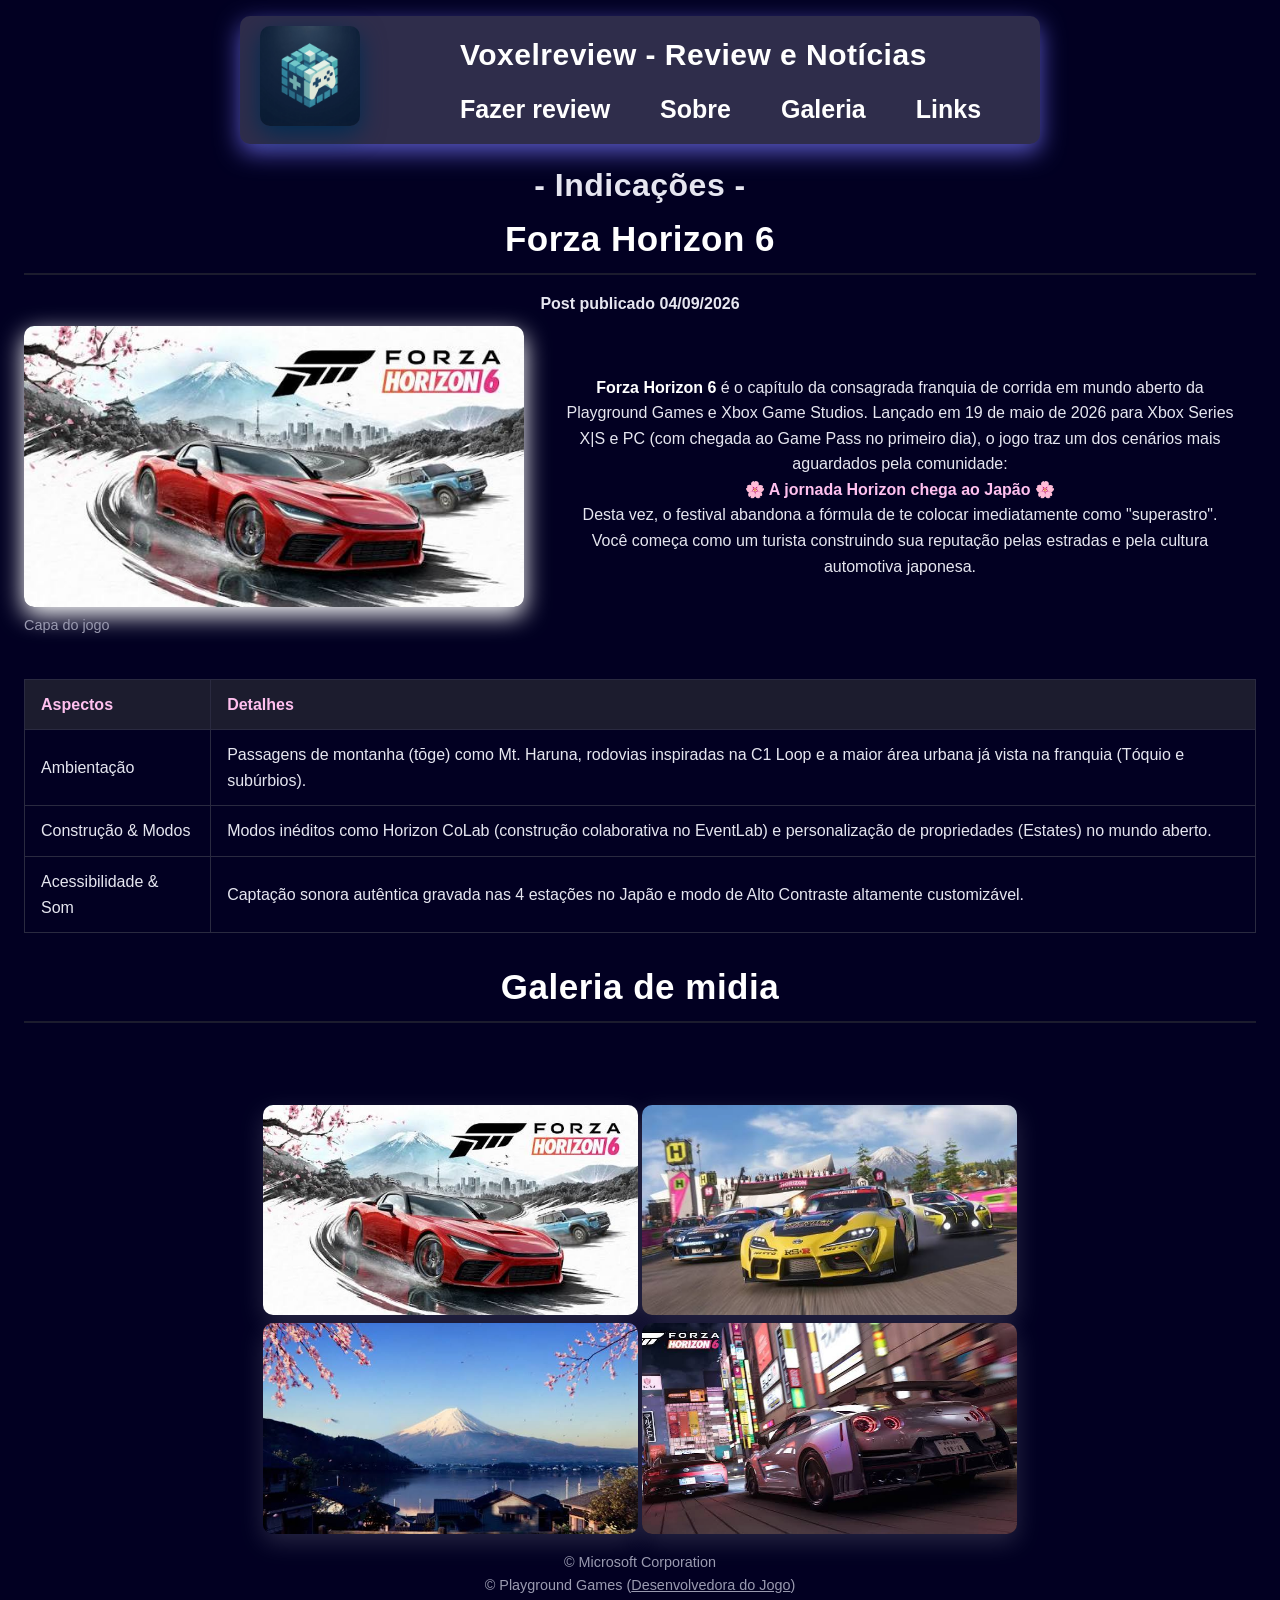
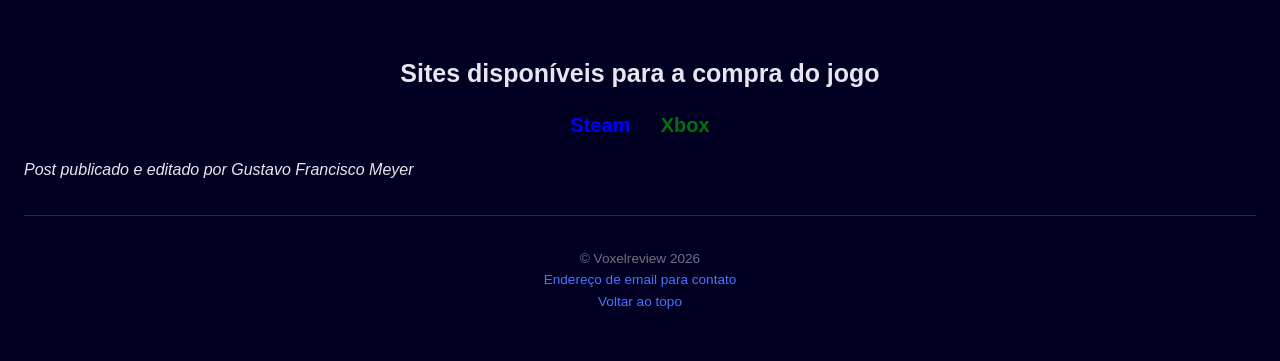
<file: Atividade_review_jogo/index.html>
<!DOCTYPE html>
<html lang="pt-br">
<head>
    <meta charset="UTF-8">
    <meta name="viewport" content="width=device-width, initial-scale=1.0">
    <title>Voxelreview</title>
    <link rel="stylesheet" href="estilos.css">
</head>
<body>
    <style>
        h1, h2, h3, h4, h5, h6 {
            text-align: center;
        }
        p {
            text-align: center;
        }
    </style>
    <!--Menu principal-->
    <section id="topo">
        <header class="navbar">
            <div class="logo-container">
                <img src="logo.png" alt="Logo" width="50" height="50" style="box-shadow: 0 8px 24px #002d52;">
            </div>
            <div class="header-conteudo">
                <h1 class="site-titulo">Voxelreview - Review e Notícias</h1>
                <nav class="menu">
                    <a href="avaliar.html">Fazer review</a>
                    <a href="sobre.html">Sobre</a>
                    <a href="#galeria">Galeria</a>
                    <a href="#links">Links</a>
                </nav>
            </div>
        </header>
    </section>
    <!--Começo do site-->
    <h1>- Indicações -</h1>
    <h2 style="font-size: 35px;color: #ffff;"> Forza Horizon 6 </h2>
    <h4>Post publicado <time>04/09/2026</time></h4>
    <div class="container">
        <figcaption>
            <img src="card1.png" alt="Capa do jogo" style="box-shadow: 0 8px 24px #ffff;">
            <a>Capa do jogo</a>
        </figcaption>
        <br>
        <p><strong style="color: #ffff;">Forza Horizon 6 </strong> é o capítulo da consagrada franquia de corrida em mundo aberto da Playground Games e Xbox Game Studios. Lançado em 19 de maio de 2026 para Xbox Series X|S e PC (com chegada ao Game Pass no primeiro dia), o jogo traz um dos cenários mais aguardados pela comunidade: <br><strong style="color: rgb(255, 192, 239);">🌸 A jornada Horizon chega ao Japão 🌸 </strong><br> Desta vez, o festival abandona a fórmula de te colocar imediatamente como "superastro". Você começa como um turista construindo sua reputação pelas estradas e pela cultura automotiva japonesa.</p>
        <br>
    </div>
    <br>
    <!--Tabela-->
    <table>
        <thead>
            <tr>
                <th>Aspectos</th>
                <th>Detalhes</th>
            </tr>
        </thead>
        <tbody>
            <tr>
                <td>Ambientação</td>
                <td>Passagens de montanha (tōge) como Mt. Haruna, rodovias inspiradas na C1 Loop e a maior área urbana já vista na franquia (Tóquio e subúrbios).</td>
            </tr>
            <tr>
                <td>Construção & Modos</td>
                <td>Modos inéditos como Horizon CoLab (construção colaborativa no EventLab) e personalização de propriedades (Estates) no mundo aberto.</td>
            </tr>
            <tr>
                <td>Acessibilidade & Som</td>
                <td>Captação sonora autêntica gravada nas 4 estações no Japão e modo de Alto Contraste altamente customizável.</td>
            </tr>
        </tbody>
    </table>
    <br>
    <!--Galeria-->
    <h2 style="font-size: 35px; color: #ffff;">Galeria de midia</h2>
    <section id="galeria">
        <br>
        <figure>
            <img src="card1.png" alt="Card 1" width="375">
            <img src="card2.png" alt="Card 2" width="375">
            <img src="card3.png" alt="Card 3" width="375">
            <img src="card4.png" alt="Card 4" width="375" height="211">
            <figcaption>
                &copy Microsoft Corporation
                <br>
                &copy Playground Games (<ins>Desenvolvedora do Jogo</ins>)
            </figcaption>
        </figure>
    </section>
    <!--Links-->
    <section id="links">
        <h4 style="font-size: 25px;">Sites disponíveis para a compra do jogo</h4>
        <nav>
            <ul>
                <li style="font-size: 20px;"><a href="https://store.steampowered.com/app/2483190/Forza_Horizon_6/" target="_blank" style="color: blue;">Steam</a></li>
                <li style="font-size: 20px;"><a href="https://www.xbox.com/pt-br/games/store/forza-horizon-6/9nr1r1xwlcnb" target="_blank" style="color: #007209;">Xbox</a></li>
            </ul>
        </nav>
    </section>
    <p style="text-align: left;"><em>Post publicado e editado por Gustavo Francisco Meyer</em></p>
    <hr>
    <!--Rodape-->
    <footer>
        <p>&copy Voxelreview 2026</p>
        <p><a href="https://mail.google.com/mail" target="_blank">Endereço de email para contato</a></p>
        <p><a href="#topo">Voltar ao topo</a></p>
    </footer>
</body>
</html>
</file>
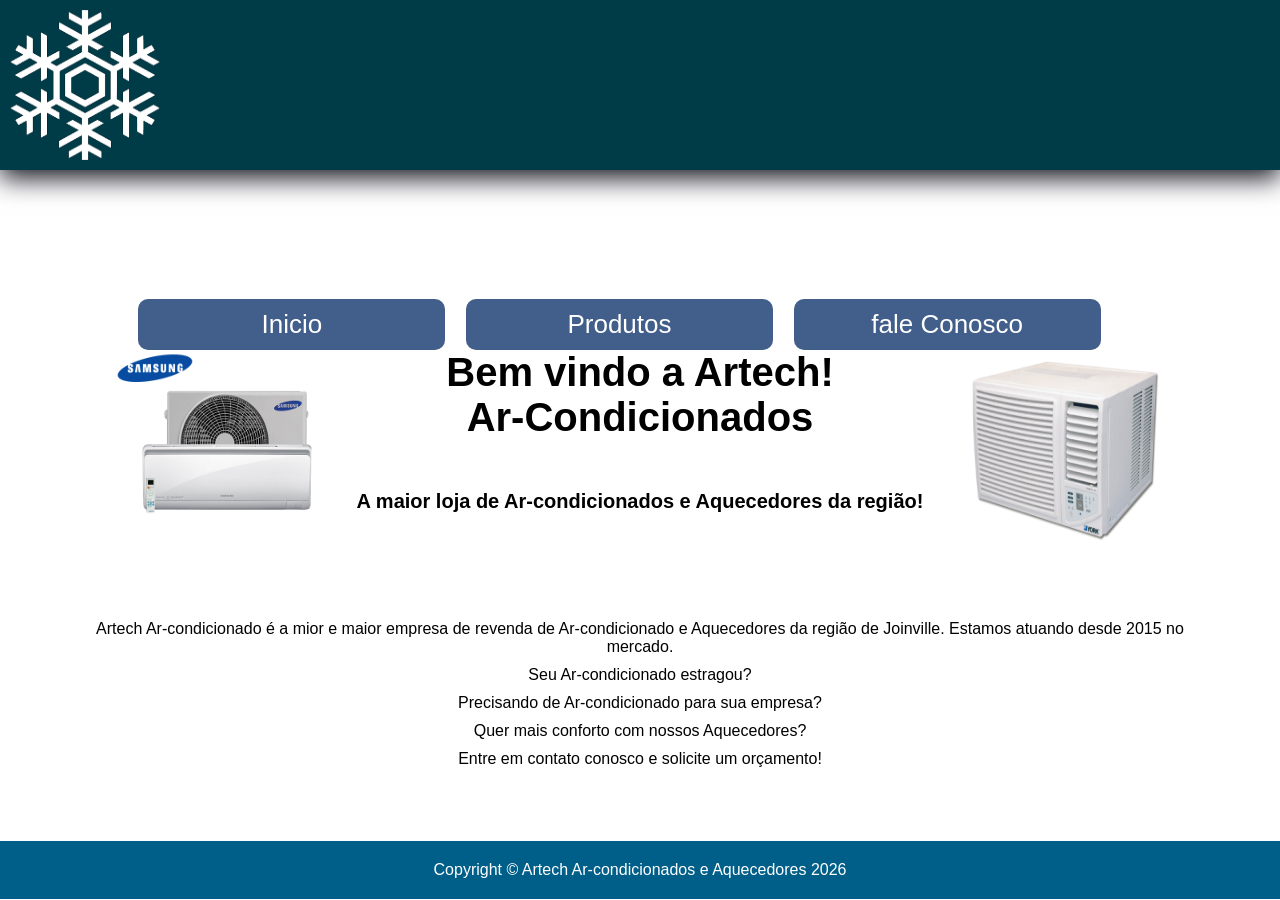
<file: HTML_CSS_AULA/index.html>
<!DOCTYPE html>
<html lang="pt-br">
<head>
    <meta charset="UTF-8">
    <meta name="viewport" content="width=device-width, initial-scale=1.0">
    <meta name="Keywords" content="Ar-codicionado,Inverter,Refrigerador,Split,Aquecedir,Artech"> <!--Palavras chave-->
    <meta name="author" content="Artech Ar-codicionado Ltda"> <!--Autor do site-->
    <title>ARTECH  AR-CONDICIONADOS E AQUECEDORES</title>
    <link rel="stylesheet" type="text/css" href="site.css">
</head>
<body>
    <header>
        <img src="Imagens/logo.png" alt="Logo da Artech" align="center">
        <h1> Artech - Ar-condicionado e Aquecedores</h1>
    </header>
    <nav>
        <a href="index.html">
            <div class="opcao"> Inicio</div>
        </a>
        <a href="produtos.html">
            <div class="opcao"> Produtos</div>
        </a>
        <a href="faleconosco.html">
            <div class="opcao"> fale Conosco</div>
        </a>
    </nav>
    <section>
        <div id="Topo">
            <img alt="Imagem do Ar-codicionado" src="Imagens/samsung.png" class="arcondicionado esquerdo">
            <div id="titulos">
                <h2>Bem vindo a Artech! <br> Ar-Condicionados</h2>
                <h3> A maior loja de Ar-condicionados e Aquecedores da região!</h3>
            </div>
            <img alt="Imagem do Ar-codicionado" src="Imagens/janela22.png" class="arcondicionado direito">
        </div>
        <p>Artech Ar-condicionado é a mior e maior empresa de revenda de Ar-condicionado e Aquecedores da região de Joinville. Estamos atuando desde 2015 no mercado.</p>
        <p>Seu Ar-condicionado estragou?</p>
        <p>Precisando de Ar-condicionado para sua empresa?</p>
        <p>Quer mais conforto com nossos Aquecedores?</p>
        <p>Entre em contato conosco e solicite um orçamento!</p>
        <br>
    </section>
    <footer>Copyright &copy;
        Artech Ar-condicionados e Aquecedores 2026
    </footer>
</body>
</html>
</file>
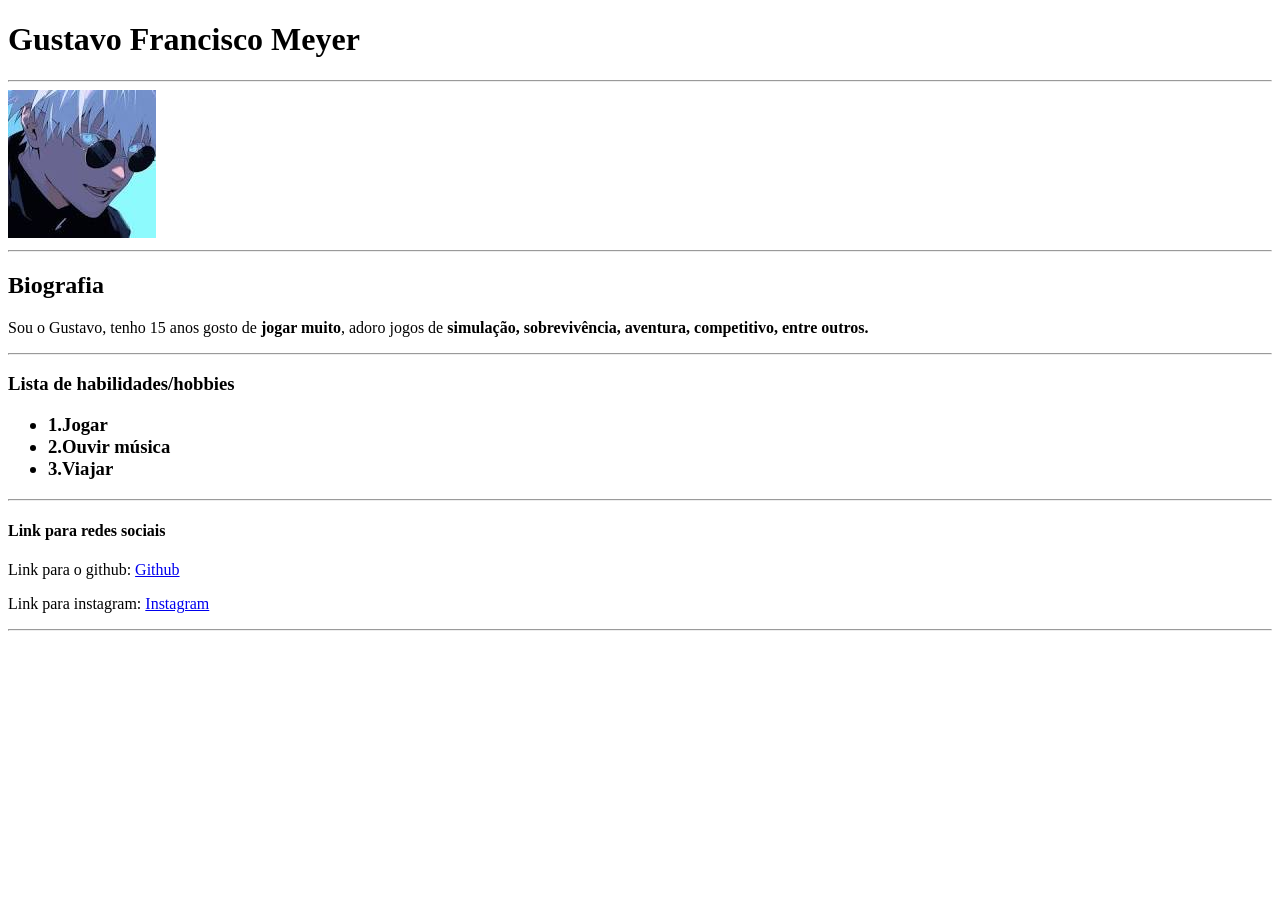
<file: Exercicio1.html>
<!DOCTYPE html>
<html lang="pt-BR">
<head>
    <meta charset="UTF-8">
    <title>Cartão Digital</title>
</head>
<body>
    <h1>Gustavo Francisco Meyer</h1>
    <hr>
    <img src = "[data-uri]" alt = "foto de perfil">
    <hr>
    <h2>Biografia</h2>
    <p>Sou o Gustavo, tenho 15 anos gosto de <strong>jogar muito</strong>, adoro jogos de <strong>simulação, sobrevivência, aventura, competitivo, entre outros.</strong></p>
    <hr>
    <h3>Lista de habilidades/hobbies<h3>
    <ul>
        <li>1.Jogar </li>
        <li>2.Ouvir música </li>
        <li>3.Viajar </li>
    </ul>
    <hr>
    <h4>Link para redes sociais</h4>
    <p>Link para o github: <a href="https://github.com/gustavoMeyer14" target="_blank">Github</a> </p>
    <p>Link para instagram: <a href="https://www.instagram.com/gfmeyer14" target="_blank">Instagram</a></p>
    <hr>
</body>
</html>
</file>
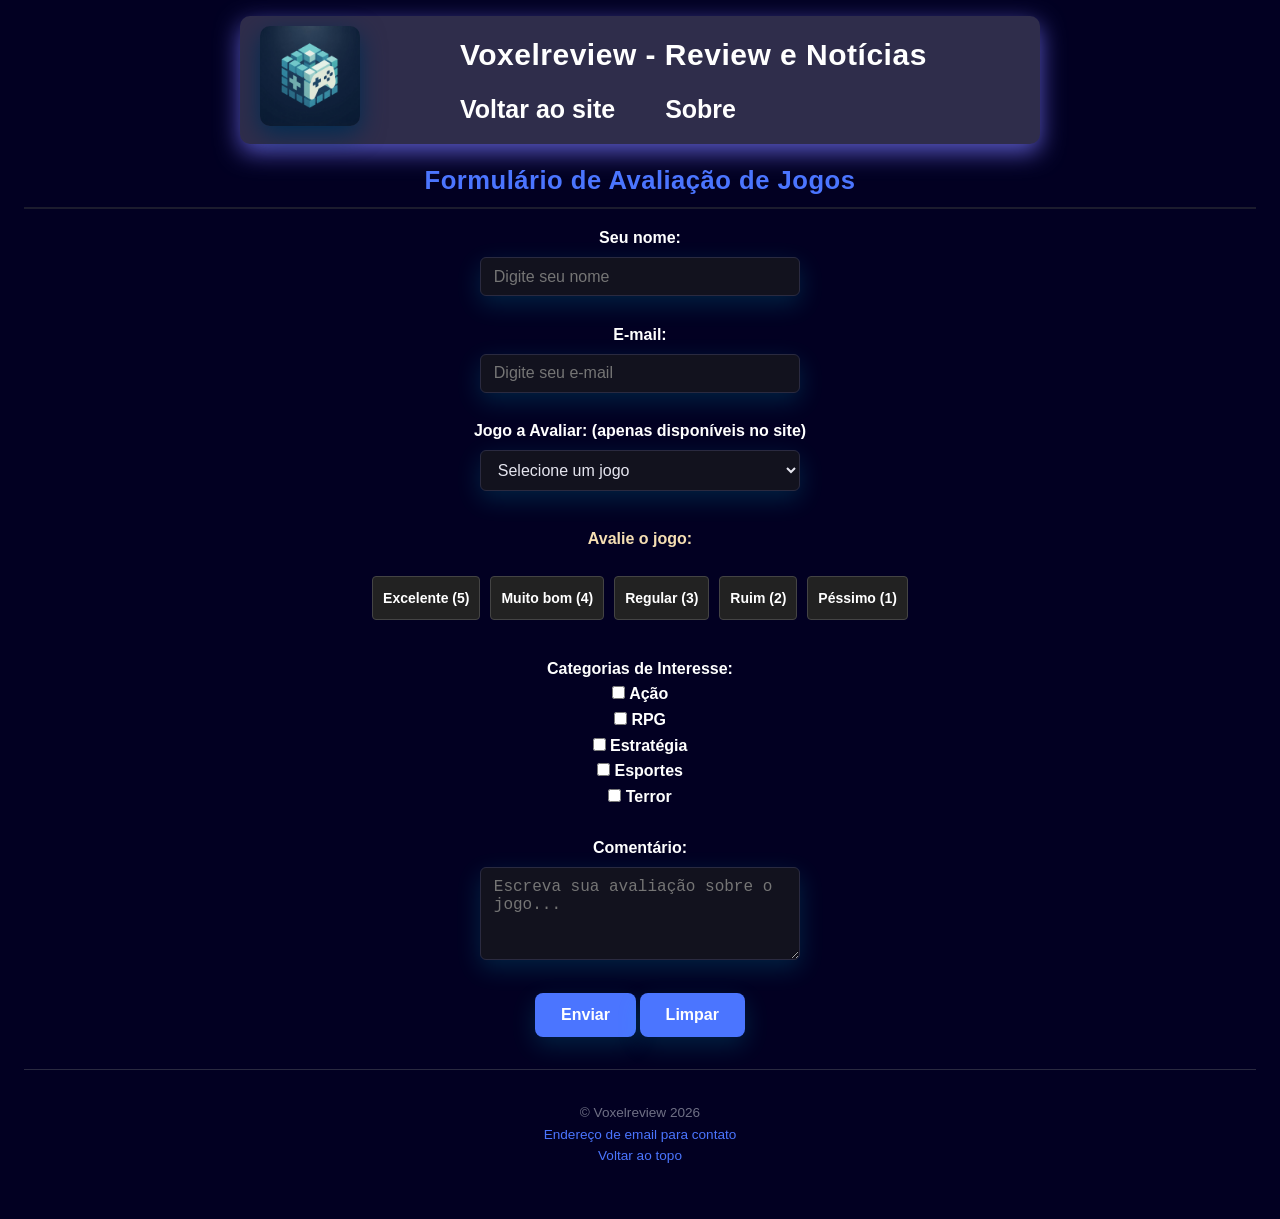
<file: Atividade_review_jogo/avaliar.html>
<!DOCTYPE html>
<html lang="pt-br">
<head>
    <meta charset="UTF-8">
    <meta name="viewport" content="width=device-width, initial-scale=1.0">
    <title>Review - Voxelreview</title>
    <link rel="stylesheet" href="estilos.css">
</head>
<body>
    <section id="topo">
        <header class="navbar">
            <div class="logo-container">
                <img src="logo.png" alt="Logo" width="50" height="50" style="box-shadow: 0 8px 24px #002d52;">
            </div>
            <div class="header-conteudo">
                <h1 class="site-titulo">Voxelreview - Review e Notícias</h1>
                <nav class="menu">
                    <a href="index.html">Voltar ao site</a>
                    <a href="sobre.html">Sobre</a>
                </nav>
            </div>
        </header>
    </section>
    
    <h2 style="text-align: center;">Formulário de Avaliação de Jogos</h2>
    
    <form style="text-align: center;">
        <div>
            <label for="nome">Seu nome:</label><br>
            <input type="text" id="nome" name="nome" placeholder="Digite seu nome" required>
        </div>
        <br>

        <div>
            <label for="email">E-mail:</label><br>
            <input type="email" id="email" name="email" placeholder="Digite seu e-mail" required>
        </div>
        <br>

        <div>
            <label for="jogo">Jogo a Avaliar: (apenas disponíveis no site)</label><br>
            <select id="jogo" name="jogo" required>
                <option value="" disabled selected style="background-color: #12121e;">Selecione um jogo</option>
                <option value="Forza">Forza Horizon 6</option>
            </select>
        </div>
        <br>
        
        <div class="container-avaliacao-texto">
            <p class="titulo-avaliacao-texto"> 
                Avalie o jogo:
            </p>
            <div class="opcoes-texto">
                <input type="radio" id="nota5" name="avaliacao" value="5" />
                <label for="nota5">Excelente (5)</label>

                 <input type="radio" id="nota4" name="avaliacao" value="4" />
                <label for="nota4">Muito bom (4)</label>

                 <input type="radio" id="nota3" name="avaliacao" value="3" />
                <label for="nota3">Regular (3)</label>

                 <input type="radio" id="nota2" name="avaliacao" value="2" />
                <label for="nota2">Ruim (2)</label>

             <input type="radio" id="nota1" name="avaliacao" value="1" />
                <label for="nota1">Péssimo (1)</label>
            </div>
        </div>

        <style>
            .container-avaliacao-texto{
                font-family: sans-serif;
                color: wheat;
                padding: 10px;
                width: 100%;
                display: flex;
                flex-direction: column;
                align-items: center;
                gap:12px
            }
            .titulo-avaliacao-texto{
                font-size: 16px;
                font-weight: bold;
                margin-bottom: 12px;
            }

            .opcoes-texto{
                display: flex;
                gap: 10px;
            }
            .opcoes-texto label{
                display: flex;
                flex-direction: column;
                gap: 8px;
                max-width: 200px;
            }

        .opcoes-texto input{
            display: none !important;
        }
        .opcoes-texto label{
            background-color: #222222;
            border: 1px solid #444444;
            padding: 10px;
            border-radius: 4px;
            font-size: 14px;
            cursor: pointer;
            text-align: center;
            transition: all 0.2s ease;
        }
        .opcoes-texto label:hover{
            background-color: #333333;
            border-color: #ffcc00;
        }
        .opcoes-texto input:checked + label{
            background-color: #ffcc00;
            color: black;
            border-color: #ffcc00;
            font-weight: bold;
        }
        </style>
        <br>

        <div>
            <label>Categorias de Interesse:</label><br>
            <input type="checkbox" id="cat_acao" name="categorias" value="acao">
            <label for="cat_acao">Ação</label><br>
            <input type="checkbox" id="cat_rpg" name="categorias" value="rpg">
            <label for="cat_rpg">RPG</label><br>
            <input type="checkbox" id="cat_estrategia" name="categorias" value="estrategia">
            <label for="cat_estrategia">Estratégia</label><br>
            <input type="checkbox" id="cat_esportes" name="categorias" value="esportes">
            <label for="cat_esportes">Esportes</label><br>
            <input type="checkbox" id="cat_terror" name="categorias" value="terror">
            <label for="cat_terror">Terror</label>
        </div>
        <br>

        <div>
            <label for="comentario">Comentário:</label><br>
            <textarea id="comentario" name="comentario" rows="4" cols="40" placeholder="Escreva sua avaliação sobre o jogo..."></textarea>
        </div>
        <br>

        <div>
            <button type="submit" class="btn-enviar">Enviar</button>
            <button type="reset" class="btn-limpar">Limpar</button>
        </div>
    </form>
    <hr>
    <footer>
        <p>&copy Voxelreview 2026</p>
        <p><a href="https://mail.google.com/mail" target="_blank">Endereço de email para contato</a></p>
        <p><a href="#topo">Voltar ao topo</a></p>
    </footer>
</body>
</html>
</file>
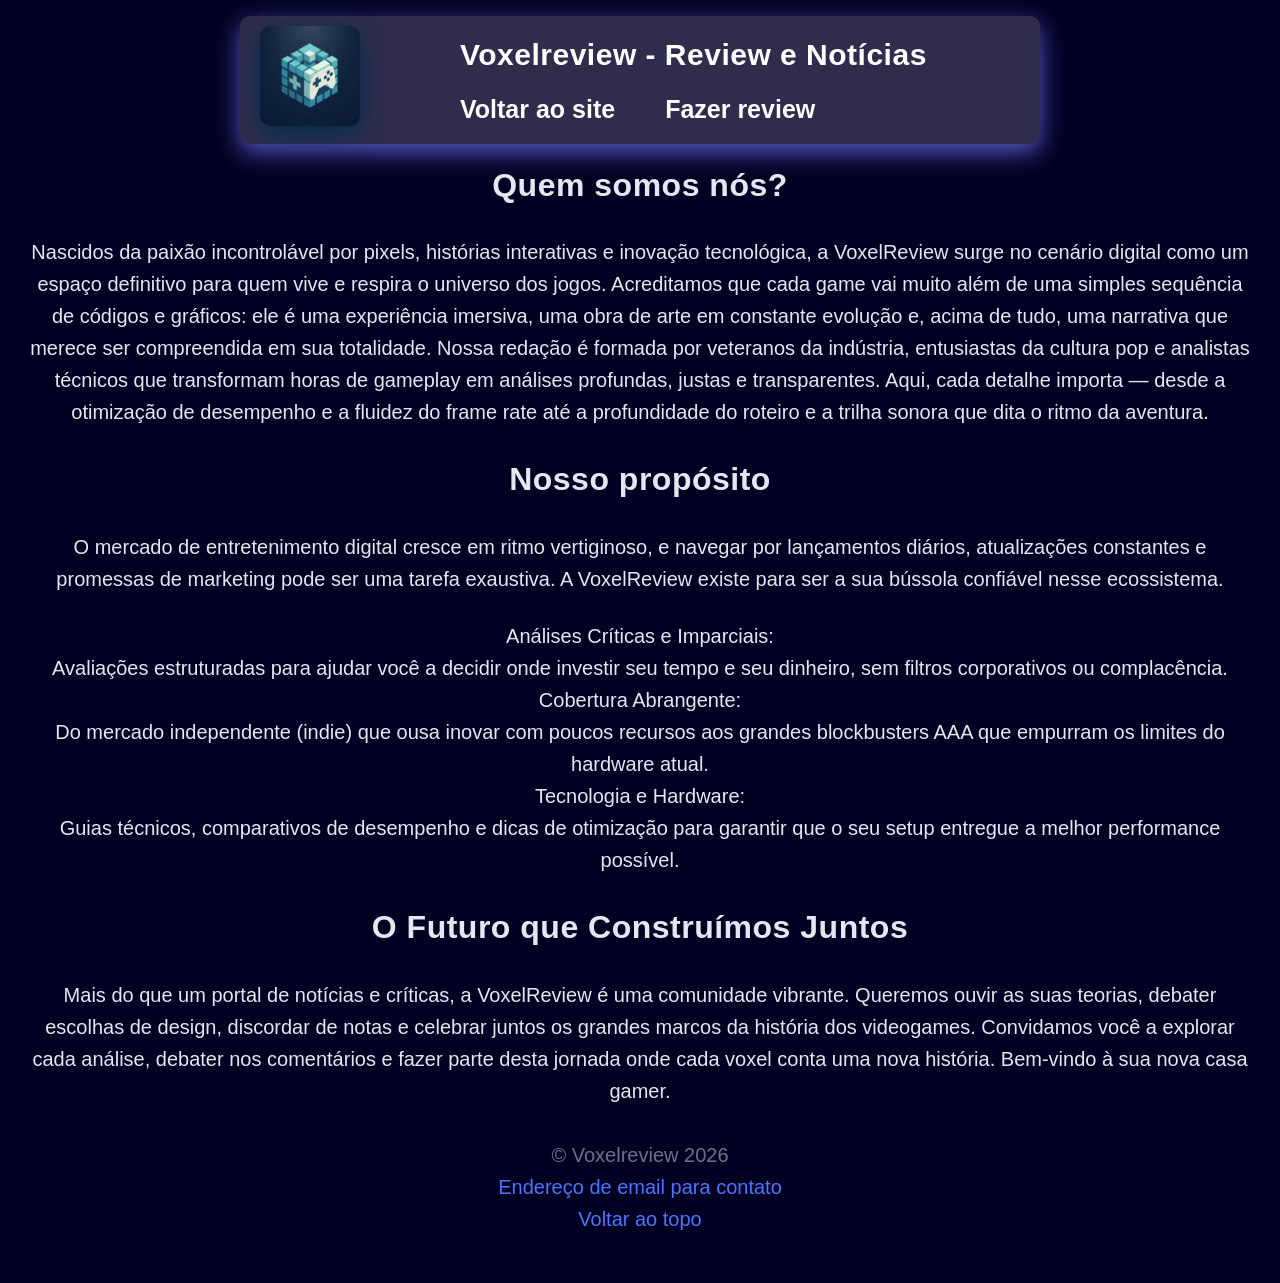
<file: Atividade_review_jogo/sobre.html>
<!DOCTYPE html>
<html lang="pt-br">
<head>
    <meta charset="UTF-8">
    <meta name="viewport" content="width=device-width, initial-scale=1.0">
    <title>Sobre nós - Voxelreview</title>
    <link rel="stylesheet" href="estilos.css">
</head>
<body>
    <style>
        p {
            text-align: center;
            font-size: 20px;
        }
        h1 {
            text-align: center;
        }
    </style>
    <section id="topo">
        <header class="navbar">
            <div class="logo-container">
                <img src="logo.png" alt="Logo" width="50" height="50" style="box-shadow: 0 8px 24px #002d52;">
            </div>
            <div class="header-conteudo">
                <h1 class="site-titulo">Voxelreview - Review e Notícias</h1>
                <nav class="menu">
                    <a href="index.html">Voltar ao site</a>
                    <a href="avaliar.html">Fazer review</a>
                </nav>
            </div>
        </header>
    </section>
    <h1>Quem somos nós?</h1>
    <br>
    <p>Nascidos da paixão incontrolável por pixels, histórias interativas e inovação tecnológica, a VoxelReview surge no cenário digital como um espaço definitivo para quem vive e respira o universo dos jogos. Acreditamos que cada game vai muito além de uma simples sequência de códigos e gráficos: ele é uma experiência imersiva, uma obra de arte em constante evolução e, acima de tudo, uma narrativa que merece ser compreendida em sua totalidade. Nossa redação é formada por veteranos da indústria, entusiastas da cultura pop e analistas técnicos que transformam horas de gameplay em análises profundas, justas e transparentes. Aqui, cada detalhe importa — desde a otimização de desempenho e a fluidez do frame rate até a profundidade do roteiro e a trilha sonora que dita o ritmo da aventura.</p>
    <br>
    <h1>Nosso propósito</h1>
    <br>
    <p>O mercado de entretenimento digital cresce em ritmo vertiginoso, e navegar por lançamentos diários, atualizações constantes e promessas de marketing pode ser uma tarefa exaustiva. A VoxelReview existe para ser a sua bússola confiável nesse ecossistema.</p>
    <br>
    <p>Análises Críticas e Imparciais:</p>
    <p>Avaliações estruturadas para ajudar você a decidir onde investir seu tempo e seu dinheiro, sem filtros corporativos ou complacência.</p>
    <p>Cobertura Abrangente:</p>
    <p>Do mercado independente (indie) que ousa inovar com poucos recursos aos grandes blockbusters AAA que empurram os limites do hardware atual.</p>
    <p>Tecnologia e Hardware:</p>
    <p>Guias técnicos, comparativos de desempenho e dicas de otimização para garantir que o seu setup entregue a melhor performance possível.</p>
    <br>
    <h1>O Futuro que Construímos Juntos</h1>
    <br>
    <p>Mais do que um portal de notícias e críticas, a VoxelReview é uma comunidade vibrante. Queremos ouvir as suas teorias, debater escolhas de design, discordar de notas e celebrar juntos os grandes marcos da história dos videogames. Convidamos você a explorar cada análise, debater nos comentários e fazer parte desta jornada onde cada voxel conta uma nova história. Bem-vindo à sua nova casa gamer.</p>
    <footer>
        <p>&copy Voxelreview 2026</p>
        <p><a href="https://mail.google.com/mail" target="_blank">Endereço de email para contato</a></p>
        <p><a href="#topo">Voltar ao topo</a></p>
    </footer>
</body>
</html>
</file>
<file: Atividade_review_jogo/estilos.css>
* {
    margin: 0;
    padding: 0;
    box-sizing: border-box;
}

.container {
    display: flex;
    align-items: center;
    gap: 20px;
}

.container img {
    width: 500px;
    height: auto;
    border-radius: 10px;
    box-shadow: 0 8px 24px rgba(0, 229, 255, 0.15);
}

.navbar {
    display: flex;
    align-items: center;
    gap: 100px;
    padding: 10px 20px;
    background-color: #2f2d4b;
    border-radius: 10px;
    box-shadow: 0 8px 24px #5a58c4;
}

.navbar:hover {
    transition: 0.5s;
    scale: 110%;
}

.header-conteudo {
    display: flex;
    flex-direction: column;
    gap: 10px;
}

.site-titulo {
    font-size: 30px;
    margin: 0;
    color: #ffffff;
    text-align: left;
}

.logo-container img {
    width: 100px;
    height: 100px;
    object-fit: contain;
    border-radius: 10px;
    box-shadow: 0 8px 24px rgba(0, 229, 255, 0.15);
}

.menu {
    display: flex;
    gap: 50px;
}

.menu a {
    text-decoration: none;
    color: #ffffff;
    font-weight: bold;
    text-align: center;
    font-size: 25px;
}

.menu a:hover {
    color: rgb(255, 192, 239);
}

body {
    background-color: #020022;
    color: #e6e6f0;
    font-family: "Segoe UI", Arial, sans-serif;
    line-height: 1.6;
    margin: 0 1.5rem 3rem;
}

hr {
    border: none;
    height: 1px;
    background-color: #2a2a40;
    margin: 2rem 0;
}

h1, h2 {
    font-weight: 700;
    letter-spacing: 0.5px;
}

h2 {
    color: #4b75ff;
    font-size: 1.6rem;
    margin-bottom: 1rem;
    border-bottom: 2px solid #1c1c2e;
    padding-bottom: 0.4rem;
}

h3 {
    color: #FF0000;
}

strong {
    color: #4B75FF;
}

del {
    color: #6f6f85;
    font-weight: 400;
}

.site-header {
    text-align: center;
}

.site-header h1 {
    color: #ffffff;
    font-size: 2.4rem;
}

.site-header em {
    color: #9a9ab0;
    font-style: normal;
}

nav ul {
    list-style: none;
    display: flex;
    justify-content: center;
    flex-wrap: wrap;
    gap: 1.5rem;
    margin-top: 1rem;
}

nav ul li a {
    color: #ffffff;
    text-decoration: none;
    font-weight: 600;
    padding: 0.4rem 0.2rem;
    border-bottom: 2px solid transparent;
    transition: border-color 0.2s ease, color 0.2s ease;
}

nav ul li a:hover {
    color: #4B75FF;
    border-bottom-color: #ffffff;
}

section {
    max-width: 800px;
    margin: 0 auto;
    padding: 1rem 0;
}

figure {
    margin: 1.5rem 0;
    text-align: center;
}

figure img {
    border-radius: 10px;
    box-shadow: 0 8px 24px rgba(255, 255, 255, 0.15);
}

img:hover {
    transition: 0.5s;
    scale: 110%;
    box-shadow: 0 25px 24px #12121e;
}

figcaption {
    margin-top: 0.6rem;
    font-size: 0.9rem;
    color: #9a9ab0;
}

table {
    width: 100%;
    border-collapse: collapse;
    margin-top: 1rem;
}

th, td {
    text-align: left;
    padding: 0.75rem 1rem;
    border: 1px solid #2a2a40;
}
th {
    background-color: #1c1c2e;
    color: rgb(255, 192, 239);
}

tbody tr:hover {
    background-color: #1c1c2e;
    box-shadow: 0 8px 24px rgb(83, 59, 77);
}   

fieldset {
    border: 1px solid #2a2a40;
    border-radius: 10px;
    padding: 1.5rem;
}

legend {
    color: #4b75ff;
    font-weight: 700;
    padding: 0 0.5rem;
}

label {
    font-weight: 600;
    color: #ffffff;
}

input[type="text"],
input[type="email"],
select {
    width: 100%;
    max-width: 320px;
    margin-top: 0.4rem;
    padding: 0.6rem 0.8rem;
    background-color: #12121e;
    border: 1px solid #2a2a40;
    border-radius: 6px;
    color: #e6e6f0;
    font-size: 1rem;
    box-shadow: 0 8px 24px rgba(0, 229, 255, 0.15);
}

textarea {
    width: 100%;
    max-width: 320px;
    margin-top: 0.4rem;
    padding: 0.6rem 0.8rem;
    background-color: #12121e;
    border: 1px solid #2a2a40;
    border-radius: 6px;
    color: #ffffff;
    font-size: 1rem;
    box-shadow: 0 8px 24px rgba(0, 229, 255, 0.15);
}

.btn-enviar {
    background-color: #4b75ff;
    color: #ffffff;
    border: none;
    padding: 0.8rem 1.6rem;
    font-size: 1rem;
    font-weight: 700;
    border-radius: 8px;
    cursor: pointer;
    transition: background-color 0.2s ease, transform 0.15s ease;
    box-shadow: 0 8px 24px rgba(0, 229, 255, 0.15);
}

.btn-limpar {
    background-color: #4b75ff;
    color: #ffffff;
    border: none;
    padding: 0.8rem 1.6rem;
    font-size: 1rem;
    font-weight: 700;
    border-radius: 8px;
    cursor: pointer;
    transition: background-color 0.2s ease, transform 0.15s ease;
    box-shadow: 0 8px 24px rgba(0, 229, 255, 0.15);
}

.btn-enviar:hover {
    background-color: #00ff4c;
    color: #0d0d17;
    box-shadow: 0 8px 24px #00ff4c;
}

.btn-limpar:hover {
    background-color: #ff0000;
    color: #0d0d17;
    box-shadow: 0 8px 24px #ff0000;
}

.btn-enviar:active {
    transform: scale(0.97);
}

footer {
    text-align: center;
    color: #6f6f85;
    font-size: 0.85rem;
    margin-top: 2rem;
}
footer a {
    color: #4b75ff;
    text-decoration: none;
}
footer a:hover {
    text-decoration: underline;
}
</file>
<file: HTML_CSS_AULA/site.css>
@charset "UTF-8";

/**responsividade da página */

.responsivo1 {
    width: 500px;
    margin: 0 auto;
    height: 500px;
}

.responsivo2 {
    width: 1000px;
    margin: 0 auto;
    height: 500px;
}

.responsivo3{
    width: 1350px;
    margin: 0 auto;
    height: 500px;
}

/**Estilo da tela inicial. */

body {
    margin: 0 auto;
    font-family: Verdana, Geneva, Tahoma, sans-serif;
}
header {
    height: 170px;
    background-color: #003b48;
    box-shadow: 0 8px 25px #12121e;
}
header img {
    float: left;
    height: 150px;
    width: 150px;
    margin: 10px;
}

header h1 {
    float: left;
    margin: 50px 0 0 30px;
    font-size: 60px;
    color: #ffffff;
}

/**Configurando o menu de opções */

nav {
    clear: both; /**Não deixa o menu sobrepor o conteúdo. */
    width: 80%;
    margin: 0px auto;
    height: 55px;
}

nav a {
    color: #ffffff;
    text-decoration: none;
    text-align: center;
}

nav .opcao {
    float: left;
    width: 30%;
    background-color: #425f8b;
    padding: 10px 0;
    margin: 0 1%;
    margin-top: 10px;
    font-size: 26px;
    border-radius: 10px;
}

nav .opcao:hover {
    transition: 0.5s;
    scale: 110%;
    background-color: #4a789e;
    box-shadow: 0 8px 25px #12121e;
}

section {
    clear: both;
    min-height: 360px;
    width: 100%;
    margin-top: 0px;
}

section #Topo {
    width: 1050px;
    margin: 0px auto;
    height: 260px;
}

.arcondicionado {
    height: 200px;
    width: 200px;
}

.direito {
    float: right;
}

.esquerdo {
    float: left;
}

section #titulos {
    float: left;
    height: 250px;
    width: 650px;
    margin: 0px auto;
}

h2 {
    text-align: center;
    margin-top: 0px;
    margin-bottom: 2 0px;
    font-size: 40px;
}

h3 {
    text-align: center;
    margin-top: 50px;
    font-size: 20px;
}

section p {
    clear: both;
    text-align: center;
    margin: 10px 80px;
}

/**Rodapé */

footer {
    background-color: #005f89;
    color: #ffffff;
    padding: 20px;
    text-align: center;
    flex-shrink: 0;
    margin-top: 45px;
}
</file>
